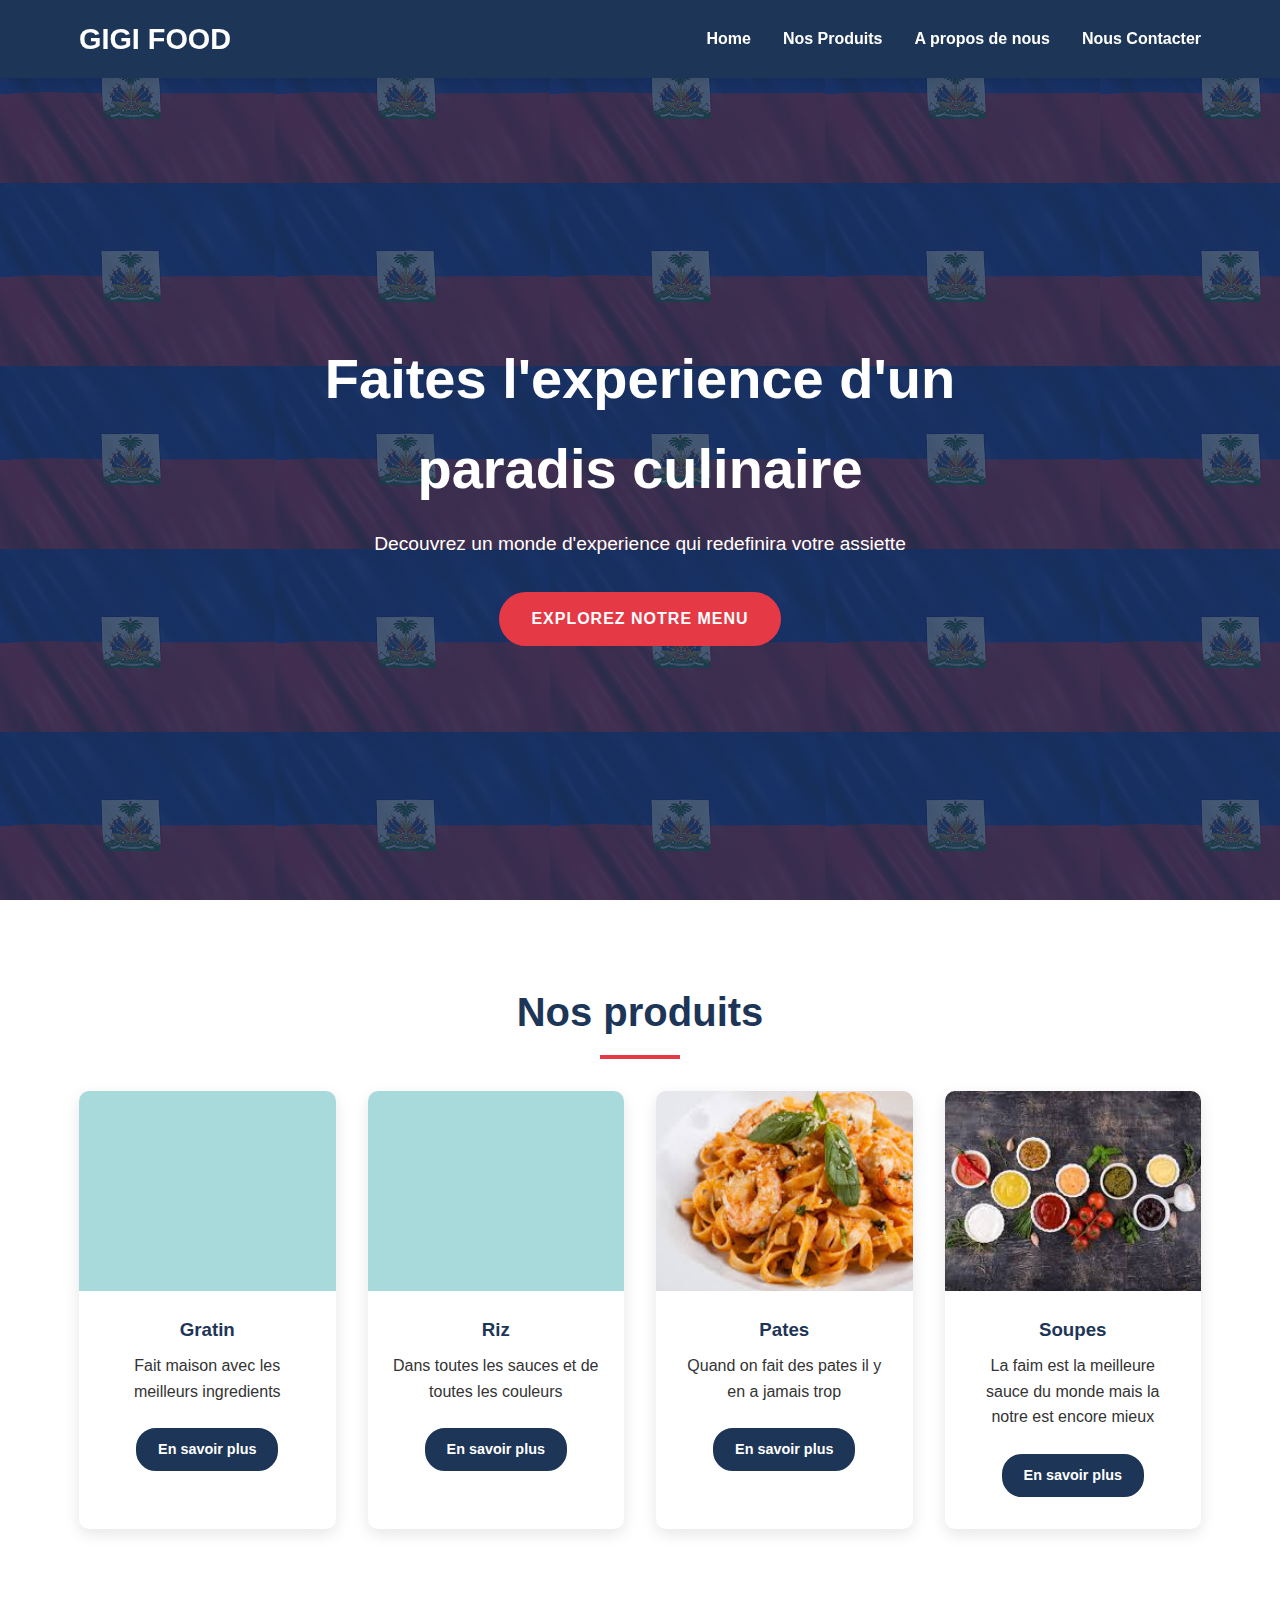
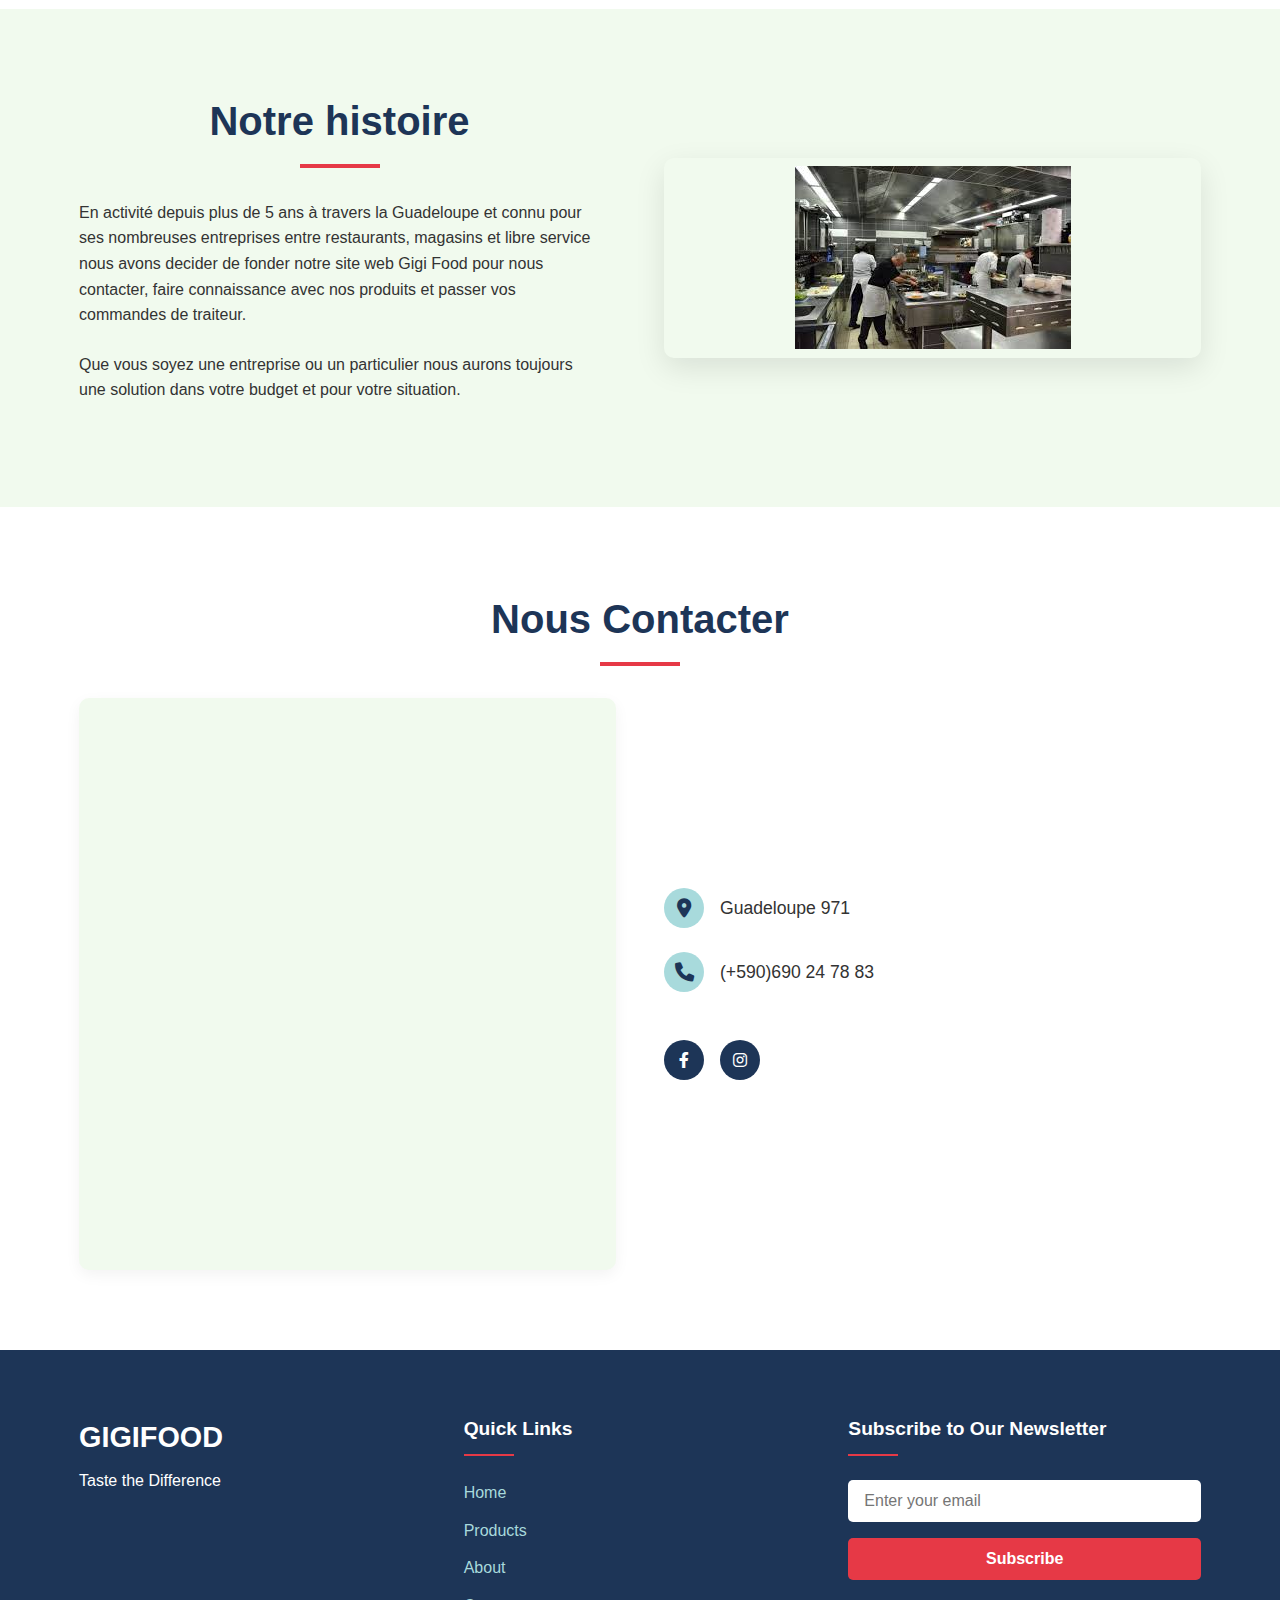
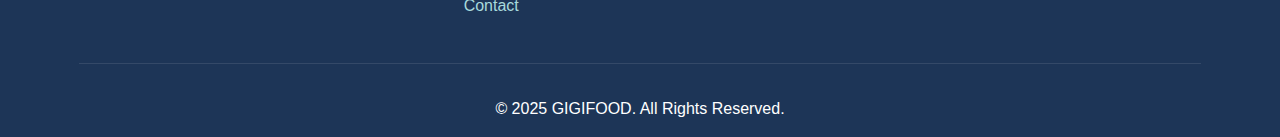
<file: index.html>
<!DOCTYPE html>
<html lang="en">
<head>
    <meta charset="UTF-8">
    <meta name="viewport" content="width=device-width, initial-scale=1.0">
    <title>Haitian food - Gouter la Difference</title>
    <link rel="stylesheet" href="styles.css">
    <link rel="stylesheet" href="https://cdnjs.cloudflare.com/ajax/libs/font-awesome/6.0.0-beta3/css/all.min.css">
</head>
<body>
    <!-- Header Section -->
    <header>
        <div class="container">
            <div class="logo">
                <h1>GIGI FOOD</h1>
            </div>
            <nav>
                <input type="checkbox" id="nav-toggle" class="nav-toggle">
                <label for="nav-toggle" class="nav-toggle-label">
                    <span></span>
                </label>
                <ul>
                    <li><a href="#home">Home</a></li>
                    <li><a href="#products">Nos Produits</a></li>
                    <li><a href="#about">A propos de nous</a></li>
                    <li><a href="#contact">Nous Contacter</a></li>
                </ul>
            </nav>
        </div>
    </header>

    <!-- Hero Section -->
    <section id="home" class="hero">
        <div class="container">
            <div class="hero-content">
                <h2>Faites l'experience d'un paradis culinaire</h2>
                <p>Decouvrez un monde d'experience qui redefinira votre assiette</p>
                <a href="#products" class="btn">Explorez notre menu</a>
            </div>
        </div>
    </section>

    <!-- Products Section -->
    <section id="products" class="products">
        <div class="container">
            <h2 class="section-title">Nos produits</h2>
            <div class="product-grid">
                <div class="product-card">
                    <div class="product-image"></div>
                    <h3>Gratin</h3>
                    <p>Fait maison avec les meilleurs ingredients</p>
                    <a href="gratin.html" class="btn-small">En savoir plus</a>
                </div>

                <div class="product-card">
                    <div class="product-image"></div>
                    <h3>Riz</h3>
                    <p>Dans toutes les sauces et de toutes les couleurs </p>
                    <a href="riz.html" class="btn-small">En savoir plus</a>
                </div>

                <div class="product-card">
                    <div class="product-image"></div>
                    <h3>Pates</h3>
                    <p>Quand on fait des pates il y en a jamais trop</p>
                    <a href="pates.html" class="btn-small">En savoir plus</a>
                </div>

                <div class="product-card">
                    <div class="product-image"></div>
                    <h3>Soupes</h3>
                    <p>La faim est la meilleure sauce du monde mais la notre est encore mieux</p>
                    <a href="soupes.html" class="btn-small">En savoir plus</a>
                </div>
            </div>
        </div>
    </section>

    <!-- About Section -->
    <section id="about" class="about">
        <div class="container">
            <div class="about-content">
                <div class="about-text">
                    <h2 class="section-title">Notre histoire</h2>
                    <p>En activité depuis plus de 5 ans à travers la Guadeloupe et connu pour ses nombreuses entreprises entre restaurants, magasins et libre service nous avons decider de fonder notre site web Gigi Food pour nous contacter, faire connaissance avec nos produits et passer vos commandes de traiteur. 
                    <p> Que vous soyez une entreprise ou un particulier nous aurons toujours une solution dans votre budget et pour votre situation. </p>
                    </p>
                </div>
                <div class="about-image"></div>
            </div>
        </div>
    </section>

    <!-- Contact Section -->
    <section id="contact" class="contact">
        <div class="container">
            <h2 class="section-title">Nous Contacter</h2>
            <div class="contact-content">
                <div class="contact-form">
                    <iframe src="https://docs.google.com/forms/d/e/1FAIpQLScpRzeI5YTTue54QVDXvuJllxqAOklA97lH1CDLcVAtraK1Mw/viewform?embedded=true" 
                        width="device-width, initial-scale=1.0"
                        height="500px" 
                        frameborder="0" 
                        marginheight="0" 
                        marginwidth="0">
                        Chargement…
                     </iframe>
                </div>
                <div class="contact-info">
                    <div class="info-item">
                        <i class="fas fa-map-marker-alt"></i>
                        <p>Guadeloupe 971</p>
                    </div>
                    <div class="info-item">
                        <i class="fas fa-phone"></i>
                        <p>(+590)690 24 78 83
                    </div>
                    <div class="social-links">
                        <a href="#"><i class="fab fa-facebook-f"></i></a>
                        <a href="https://www.instagram.com/gigirosanafood/" target="_blank"><i class="fab fa-instagram" ></i></a>
                    </div>
                </div>
            </div>
        </div>
    </section>

    <!-- Footer -->
    <footer>
        <div class="container">
            <div class="footer-content">
                <div class="footer-logo">
                    <h3>GIGIFOOD</h3>
                    <p>Taste the Difference</p>
                </div>
                <div class="footer-links">
                    <h4>Quick Links</h4>
                    <ul>
                        <li><a href="#home">Home</a></li>
                        <li><a href="#products">Products</a></li>
                        <li><a href="#about">About</a></li>
                        <li><a href="#contact">Contact</a></li>
                    </ul>
                </div>
                <div class="footer-newsletter">
                    <h4>Subscribe to Our Newsletter</h4>
                    <form>
                        <input type="email" placeholder="Enter your email">
                        <button type="submit">Subscribe</button>
                    </form>
                </div>
            </div>
            <div class="footer-bottom">
                <p>&copy; 2025 GIGIFOOD. All Rights Reserved.</p>
            </div>
        </div>
    </footer>
</body>
</html>
</file>
<file: styles.css>
/* Variables */
:root {
    --primary-red: #E63946;
    --primary-blue: #1D3557;
    --light-blue: #457B9D;
    --very-light-blue: #A8DADC;
    --off-white: #F1FAEE;
    --white: #FFFFFF;
    --dark-text: #333333;
    --light-text: #FFFFFF;
    --transition: all 0.3s ease-in-out;
}

/* Reset and Base Styles */
* {
    margin: 0;
    padding: 0;
    box-sizing: border-box;
}

html {
    scroll-behavior: smooth;
}

body {
    font-family: 'Segoe UI', Tahoma, Geneva, Verdana, sans-serif;
    line-height: 1.6;
    color: var(--dark-text);
    background-color: var(--off-white);
}

a {
    text-decoration: none;
    color: inherit;
}

ul {
    list-style: none;
}

.container {
    width: 90%;
    max-width: 1200px;
    margin: 0 auto;
    padding: 0 15px;
}

img {
    max-width: 100%;
    height: auto;
}

.section-title {
    text-align: center;
    margin-bottom: 2rem;
    font-size: 2.5rem;
    color: var(--primary-blue);
    position: relative;
    padding-bottom: 15px;
}

.section-title::after {
    content: '';
    position: absolute;
    bottom: 0;
    left: 50%;
    transform: translateX(-50%);
    width: 80px;
    height: 4px;
    background-color: var(--primary-red);
}

/* Buttons */
.btn {
    display: inline-block;
    background-color: var(--primary-red);
    color: var(--light-text);
    padding: 12px 30px;
    border-radius: 30px;
    text-transform: uppercase;
    font-weight: 600;
    letter-spacing: 1px;
    transition: var(--transition);
    border: 2px solid var(--primary-red);
}

.btn:hover {
    background-color: transparent;
    color: var(--primary-red);
}

.btn-small {
    padding: 8px 20px;
    font-size: 0.9rem;
    border-radius: 20px;
    display: inline-block;
    background-color: var(--primary-blue);
    color: var(--light-text);
    font-weight: 600;
    transition: var(--transition);
    border: 2px solid var(--primary-blue);
}

.btn-small:hover {
    background-color: transparent;
    color: var(--primary-blue);
}

/* Header Styles */
header {
    background-color: var(--primary-blue);
    color: var(--light-text);
    padding: 1rem 0;
    position: fixed;
    width: 100%;
    top: 0;
    z-index: 1000;
    box-shadow: 0 2px 10px rgba(0, 0, 0, 0.1);
}

header .container {
    display: flex;
    justify-content: space-between;
    align-items: center;
}

.logo h1 {
    font-size: 1.8rem;
    font-weight: 700;
    color: var(--light-text);
}

nav ul {
    display: flex;
}

nav ul li {
    margin-left: 2rem;
}

nav ul li a {
    color: var(--light-text);
    font-weight: 600;
    padding: 0.5rem 0;
    transition: var(--transition);
    position: relative;
}

nav ul li a::after {
    content: '';
    position: absolute;
    bottom: 0;
    left: 0;
    width: 0;
    height: 2px;
    background-color: var(--primary-red);
    transition: var(--transition);
}

nav ul li a:hover::after {
    width: 100%;
}

.nav-toggle {
    display: none;
}

.nav-toggle-label {
    display: none;
}

/* Hero Section */
.hero {
    height: 100vh;
    background: linear-gradient(rgba(29, 53, 87, 0.8), rgba(29, 53, 87, 0.8)), url('[data-uri]');
    color: var(--light-text);
    display: flex;
    align-items: center;
    text-align: center;
    padding-top: 80px;
}

.hero-content {
    max-width: 800px;
    margin: 0 auto;
}

.hero h2 {
    font-size: 3.5rem;
    margin-bottom: 1rem;
    animation: fadeInDown 1s ease-out;
}

.hero p {
    font-size: 1.2rem;
    margin-bottom: 2rem;
    animation: fadeInUp 1s ease-out;
}

/* Products Section */
.products {
    padding: 5rem 0;
    background-color: var(--white);
}

.product-grid {
    display: grid;
    grid-template-columns: repeat(auto-fit, minmax(250px, 1fr));
    gap: 2rem;
}

.product-card {
    background-color: var(--white);
    border-radius: 10px;
    overflow: hidden;
    box-shadow: 0 5px 15px rgba(0, 0, 0, 0.1);
    transition: var(--transition);
    text-align: center;
    padding-bottom: 2rem;
}

.product-card:hover {
    transform: translateY(-10px);
    box-shadow: 0 15px 30px rgba(0, 0, 0, 0.2);
}

.product-image {
    height: 200px;
    background-color: var(--very-light-blue);
    margin-bottom: 1.5rem;
    background-size: cover;
    background-position: center;
}

.product-card:nth-child(1) .product-image {
    background-image: url('https://www.lepanyol.com/files/Images/recettes/gratin-dauphinois-au-four-a-bois.jpg');
}

.product-card:nth-child(2) .product-image {
    background-image: url('https://lh3.googleusercontent.com/places/ANJU3DtSLNWtNYX0WXAeaQWHMdd87uYX0XNDU_9q12M_XqiyuIOhrLlheNcTNakq9lOS0P3jGu4VyyBZeqm3Jgk7toLokpTxtlsmty4=s1600-w640');
}

.product-card:nth-child(3) .product-image {
    background-image: url('[data-uri]')    
}

.product-card:nth-child(4) .product-image {
    background-image: url('[data-uri]')
}

.product-card h3 {
    color: var(--primary-blue);
    margin-bottom: 0.5rem;
}

.product-card p {
    color: var(--dark-text);
    padding: 0 1.5rem;
    margin-bottom: 1.5rem;
}

/* About Section */
.about {
    padding: 5rem 0;
    background-color: var(--off-white);
}

.about-content {
    display: grid;
    grid-template-columns: 1fr 1fr;
    gap: 3rem;
    align-items: center;
}

.about-text {
    padding-right: 1rem;
}

.about-text p {
    margin-bottom: 1.5rem;
    color: var(--dark-text);
}

.about-image {
    height: 200px; /* Adjust height as needed */
    width: 100%;
    background: url('[data-uri]                ') no-repeat center center;
    border-radius: 10px;
    box-shadow: 0 10px 30px rgba(0, 0, 0, 0.1);
}

/* Contact Section */
.contact {
    padding: 5rem 0;
    background-color: var(--white);
}

.contact-content {
    display: grid;
    grid-template-columns: 1fr 1fr;
    gap: 3rem;
}

.contact-form {
    background-color: var(--off-white);
    padding: 2rem;
    border-radius: 10px;
    box-shadow: 0 5px 15px rgba(0, 0, 0, 0.05);
}

.form-group {
    margin-bottom: 1.5rem;
}

.form-group label {
    display: block;
    margin-bottom: 0.5rem;
    color: var(--primary-blue);
    font-weight: 600;
}

.form-group input,
.form-group textarea {
    width: 100%;
    padding: 0.75rem 1rem;
    border: 1px solid rgba(0, 0, 0, 0.1);
    border-radius: 5px;
    font-size: 1rem;
    transition: var(--transition);
}

.form-group input:focus,
.form-group textarea:focus {
    outline: none;
    border-color: var(--light-blue);
    box-shadow: 0 0 0 2px rgba(69, 123, 157, 0.2);
}

.contact-info {
    display: flex;
    flex-direction: column;
    justify-content: center;
}

.info-item {
    display: flex;
    align-items: center;
    margin-bottom: 1.5rem;
}

.info-item i {
    width: 40px;
    height: 40px;
    background-color: var(--very-light-blue);
    color: var(--primary-blue);
    border-radius: 50%;
    display: flex;
    align-items: center;
    justify-content: center;
    margin-right: 1rem;
    font-size: 1.2rem;
}

.info-item p {
    color: var(--dark-text);
    font-size: 1.1rem;
}

.social-links {
    display: flex;
    margin-top: 1.5rem;
}

.social-links a {
    width: 40px;
    height: 40px;
    background-color: var(--primary-blue);
    color: var(--light-text);
    border-radius: 50%;
    display: flex;
    align-items: center;
    justify-content: center;
    margin-right: 1rem;
    transition: var(--transition);
}

.social-links a:hover {
    background-color: var(--primary-red);
    transform: translateY(-3px);
}

/* Footer Styles */
footer {
    background-color: var(--primary-blue);
    color: var(--light-text);
    padding: 4rem 0 1rem;
}

.footer-content {
    display: grid;
    grid-template-columns: 1fr 1fr 1fr;
    gap: 2rem;
    margin-bottom: 2rem;
}

.footer-logo h3 {
    font-size: 1.8rem;
    margin-bottom: 0.5rem;
}

.footer-links h4,
.footer-newsletter h4 {
    font-size: 1.2rem;
    margin-bottom: 1.5rem;
    position: relative;
    padding-bottom: 0.75rem;
}

.footer-links h4::after,
.footer-newsletter h4::after {
    content: '';
    position: absolute;
    bottom: 0;
    left: 0;
    width: 50px;
    height: 2px;
    background-color: var(--primary-red);
}

.footer-links ul li {
    margin-bottom: 0.75rem;
}

.footer-links ul li a {
    color: var(--very-light-blue);
    transition: var(--transition);
}

.footer-links ul li a:hover {
    color: var(--primary-red);
    padding-left: 5px;
}

.footer-newsletter form {
    display: flex;
    flex-direction: column;
}

.footer-newsletter input {
    padding: 0.75rem 1rem;
    border: none;
    border-radius: 5px;
    margin-bottom: 1rem;
    font-size: 1rem;
}

.footer-newsletter button {
    background-color: var(--primary-red);
    color: var(--light-text);
    border: none;
    border-radius: 5px;
    padding: 0.75rem 1rem;
    font-size: 1rem;
    font-weight: 600;
    cursor: pointer;
    transition: var(--transition);
}

.footer-newsletter button:hover {
    background-color: var(--light-blue);
}

.footer-bottom {
    text-align: center;
    padding-top: 2rem;
    border-top: 1px solid rgba(255, 255, 255, 0.1);
}

/* Responsive Styles */
@media screen and (max-width: 992px) {
    .about-content,
    .contact-content,
    .footer-content {
        grid-template-columns: 1fr;
    }

    .about-image {
        height: 300px;
        margin-top: 2rem;
    }

    .footer-logo, 
    .footer-links, 
    .footer-newsletter {
        text-align: center;
    }

    .footer-links h4::after,
    .footer-newsletter h4::after {
        left: 50%;
        transform: translateX(-50%);
    }
}

@media screen and (max-width: 768px) {
    .hero h2 {
        font-size: 2.5rem;
    }

    .section-title {
        font-size: 2rem;
    }

    .nav-toggle-label {
        display: block;
        position: relative;
        height: 24px;
        width: 30px;
        cursor: pointer;
        z-index: 2;
    }

    .nav-toggle-label span,
    .nav-toggle-label span::before,
    .nav-toggle-label span::after {
        display: block;
        position: absolute;
        height: 3px;
        width: 100%;
        background-color: var(--light-text);
        transition: all 0.3s ease;
    }

    .nav-toggle-label span {
        top: 50%;
        transform: translateY(-50%);
    }

    .nav-toggle-label span::before {
        content: "";
        top: -8px;
    }

    .nav-toggle-label span::after {
        content: "";
        bottom: -8px;
    }

    .nav-toggle:checked + .nav-toggle-label span {
        background-color: transparent;
    }

    .nav-toggle:checked + .nav-toggle-label span::before {
        transform: rotate(45deg);
        top: 0;
    }

    .nav-toggle:checked + .nav-toggle-label span::after {
        transform: rotate(-45deg);
        bottom: 0;
    }

    nav ul {
        position: fixed;
        top: 0;
        left: 0;
        right: 0;
        bottom: 0;
        background-color: var(--primary-blue);
        flex-direction: column;
        align-items: center;
        justify-content: center;
        padding: 2rem;
        transform: translateX(100%);
        transition: transform 0.5s ease-in-out;
        z-index: 1;
    }

    .nav-toggle:checked ~ ul {
        transform: translateX(0);
    }

    nav ul li {
        margin: 1.5rem 0;
    }

    nav ul li a {
        font-size: 1.5rem;
    }
}

@media screen and (max-width: 576px) {
    .hero h2 {
        font-size: 2rem;
    }

    .hero p {
        font-size: 1rem;
    }

    .btn {
        padding: 10px 20px;
    }

    .product-grid {
        grid-template-columns: 1fr;
    }

    .footer-content {
        gap: 3rem;
    }

    .contact-content {
        gap: 2rem;
    }
}

/* Animation Keyframes */
@keyframes fadeInDown {
    from {
        opacity: 0;
        transform: translateY(-20px);
    }
    to {
        opacity: 1;
        transform: translateY(0);
    }
}

@keyframes fadeInUp {
    from {
        opacity: 0;
        transform: translateY(20px);
    }
    to {
        opacity: 1;
        transform: translateY(0);
    }
}
</file>
